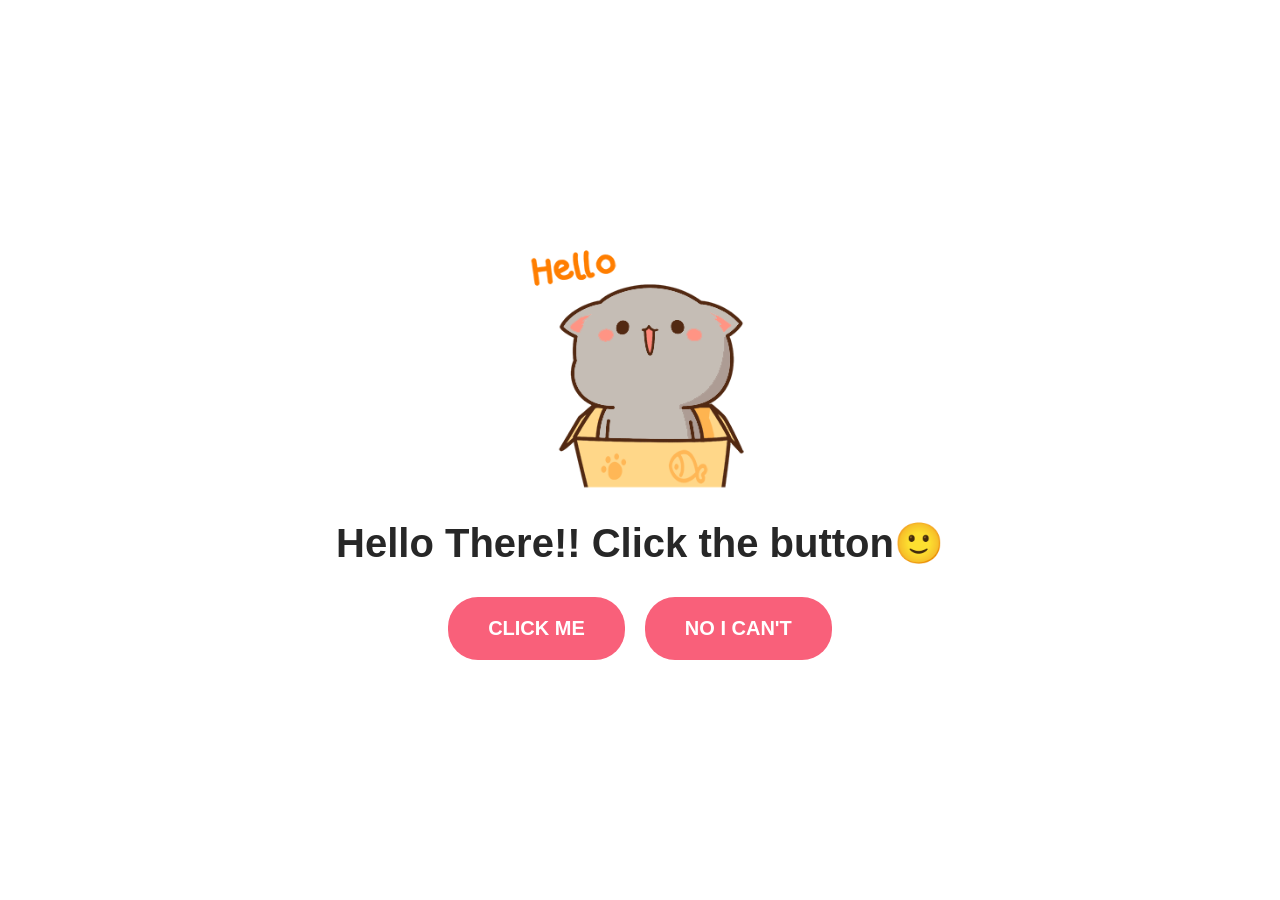
<file: index.html>
<html>

<head>
    <title>Hello Page</title>
    <link rel="stylesheet" href="css/style.css">
</head>

</html>

<body>
    <div class="wrapper">
        <div class="box">
            <div class="image-container">
                <img src="images/Hello.gif" alt="Hello-gif-image">
            </div>
            <h1>Hello There!! Click the button🙂</h1>
            <div class="button-container">
            <button onclick = "window.location.href='pages/Ask.html'">CLICK ME</button>
            <button onclick = "window.location.href='pages/No.html'">NO I CAN'T</button>

            </div>
        </div>
    </div>


</body>
</file>
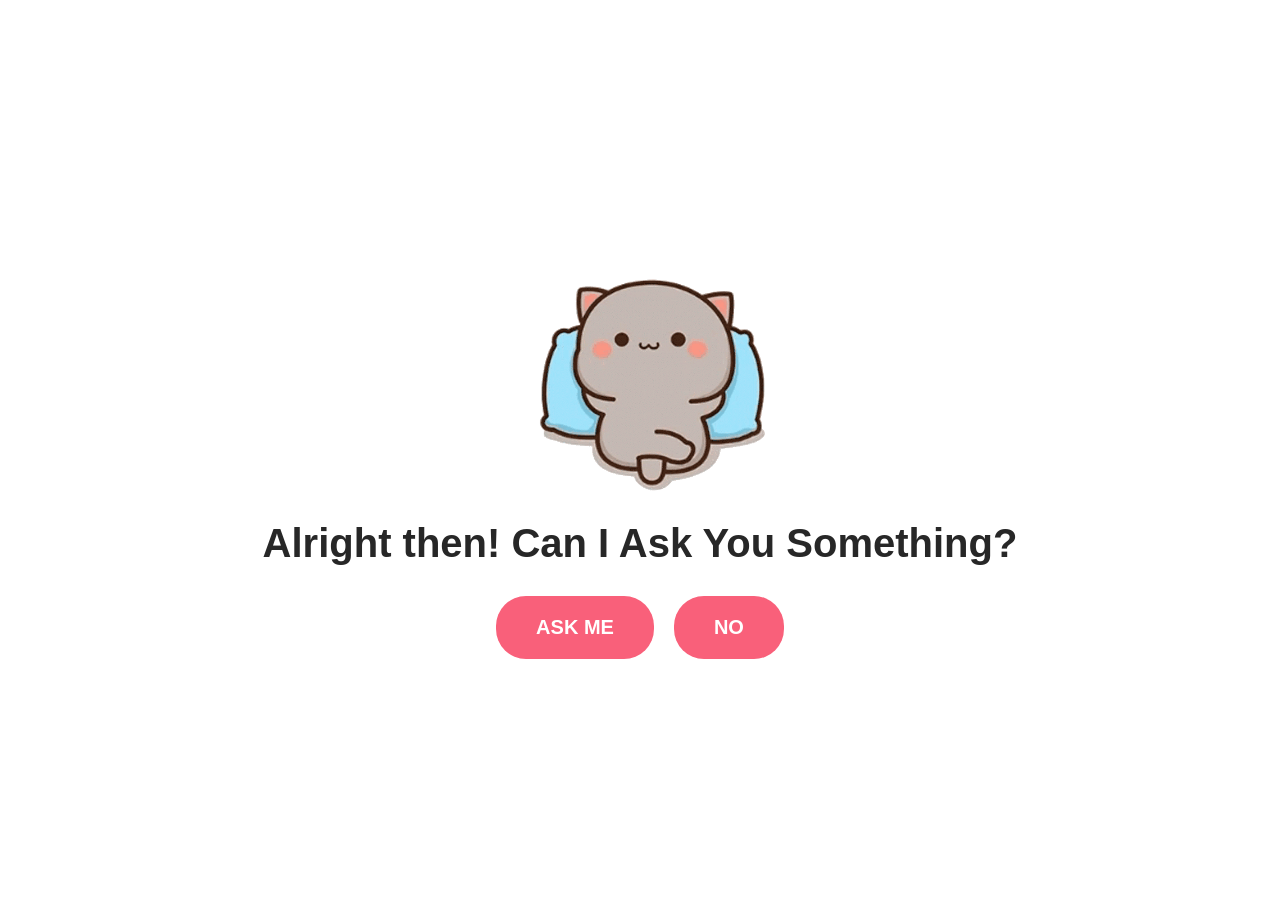
<file: pages/Ask.html>
<html>

<head>
    <title>ASK</title>
    <link rel="stylesheet" href="../css/style.css">
</head>

</html>

<body>
    <div class="wrapper">
        <div class="box">
            <div class="image-container">
                <img src="../images/ChillMochi.gif" alt="Hello-gif-image">
            </div>
            <h1>Alright then! Can I Ask You Something?</h1>
            <div class="button-container">
            <button onclick = "window.location.href='Invite.html'">ASK ME</button>
            <button onclick = "window.location.href='No.html'">NO</button>

            </div>
        </div>
    </div>


</body>
</file>
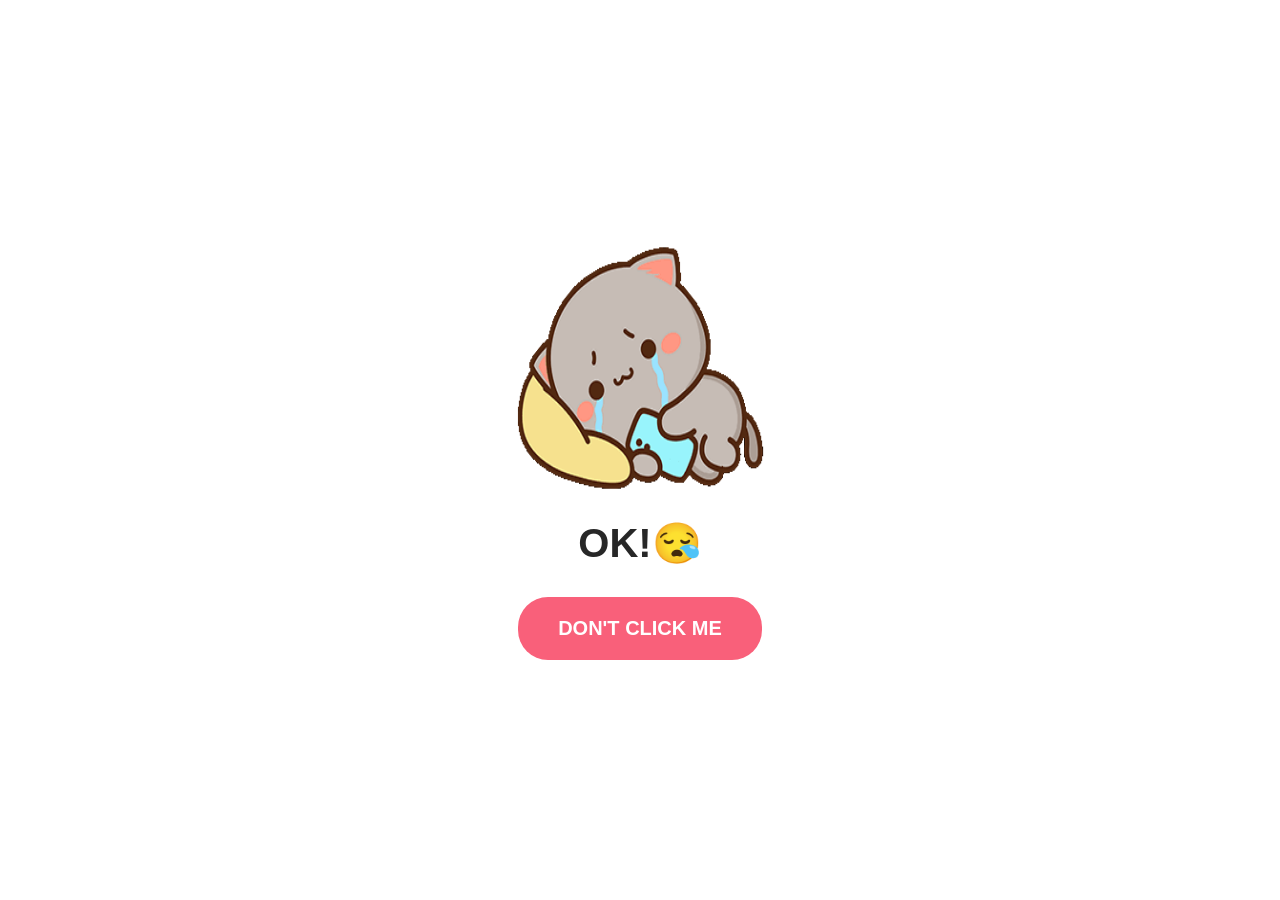
<file: pages/Bye.html>
<html>
    <head>
        <title>No????</title>
        <link rel="stylesheet" href="../css/style.css">
    </head>

    <body>
        <div class="wrapper">
        <div class="box">
            <div class="image-container">
                <img src="../images/SadMochi1.gif" alt="Hello-gif-image">
            </div>
            <h1>OK!😪</h1>
            <div class="button-container">
            <button onclick = "window.location.href='Ask.html'">DON'T CLICK ME</button>
        

            </div>
        </div>
    </div>

    </body>

</html>
</file>
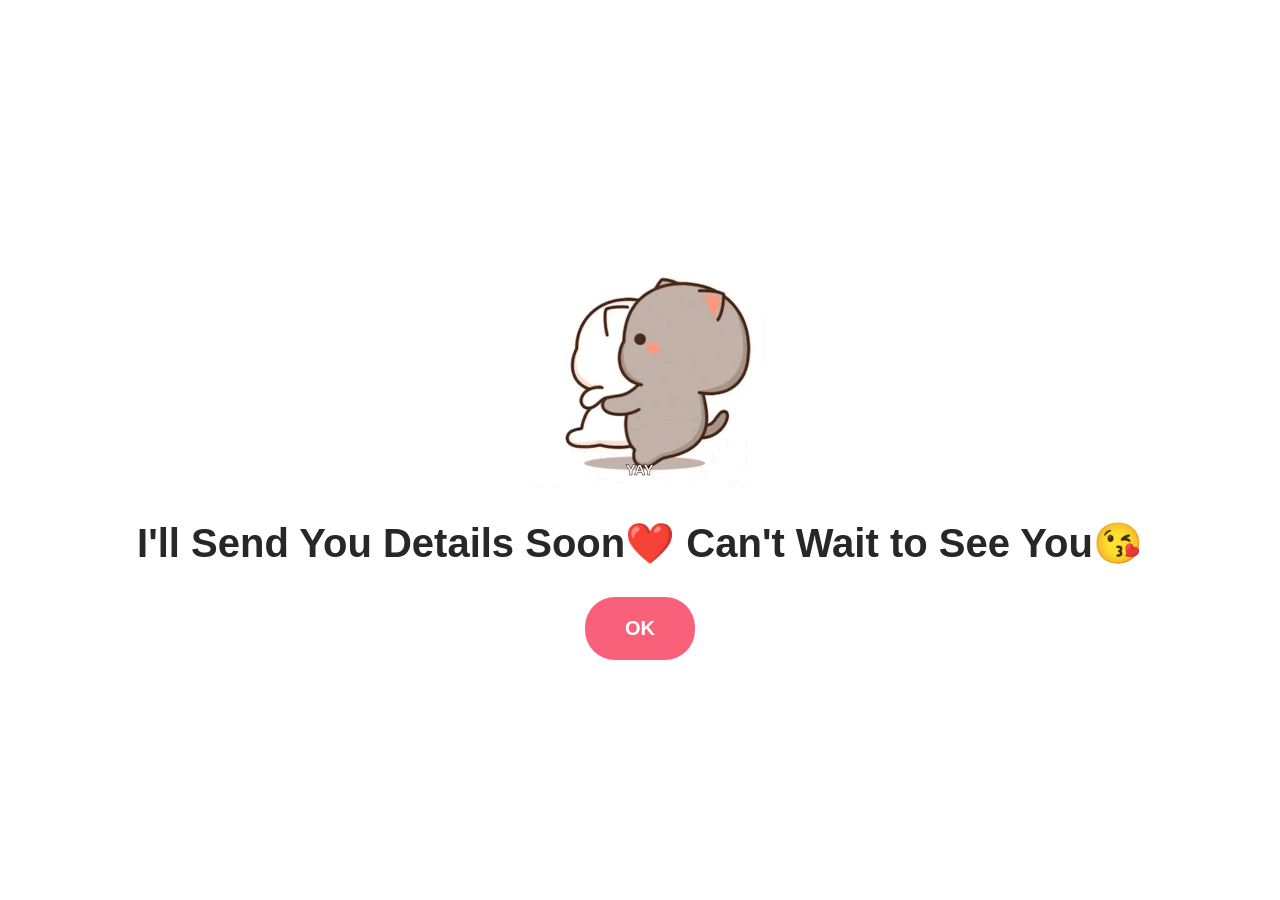
<file: pages/Date.html>
<html>
    <head>
        <title>Date Details</title>
        <link rel="stylesheet" href="../css/style.css">
        <link rel="stylesheet" href="../css/Animations.css">
    </head>

    <body data-animation = "manual">
        <div class="wrapper">
        <div class="box">
            <div class="image-container">
                <img src="../images/Yay.gif" alt="Hello-gif-image">
            </div>
            <h1>I'll Send You Details Soon❤️ Can't Wait to See You😘</h1>
            <div class="button-container">
            <button onclick="dropEmojis(Hearts)">OK</button>
            </div>

  
        </div>
    </div>

    <script src="../js/Animations.js"></script>
    </body>
</html>
</file>
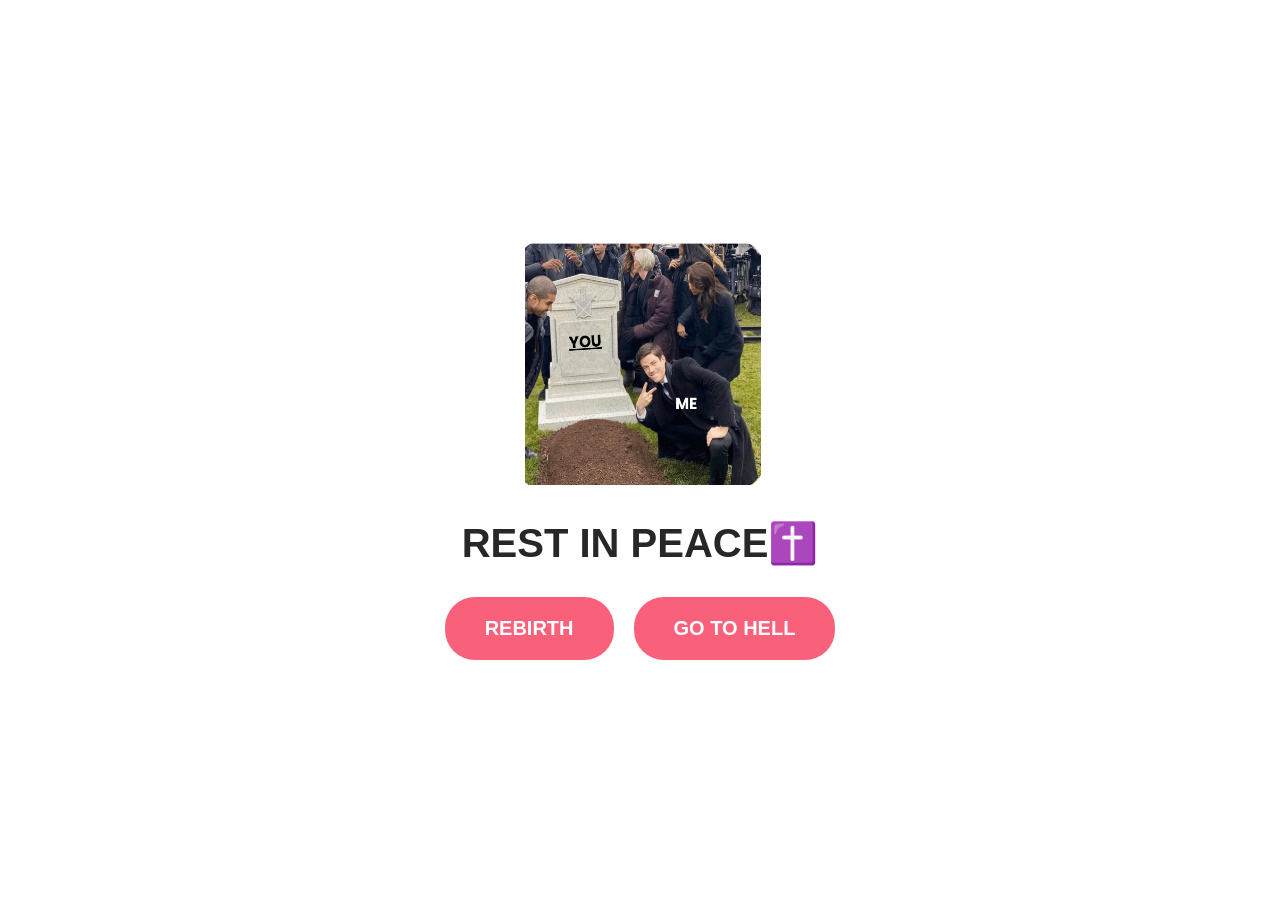
<file: pages/Die.html>
<html>
    <head>
        <title>Die</title>
        <link rel="stylesheet" href="../css/style.css">
    </head>

    <body>
        <div class="wrapper">
        <div class="box">
            <div class="image-container">
                <img src="../images/GraveMeme.png" alt="Hello-gif-image">
            </div>
            <h1>REST IN PEACE✝️</h1>
            <div class="button-container">
            <button onclick = "window.location.href='/'">REBIRTH</button>
            <button onclick = "window.location.href='Hell.html'">GO TO HELL</button>

            </div>

            
        </div>
    </div>
    </body>
</html>
</file>
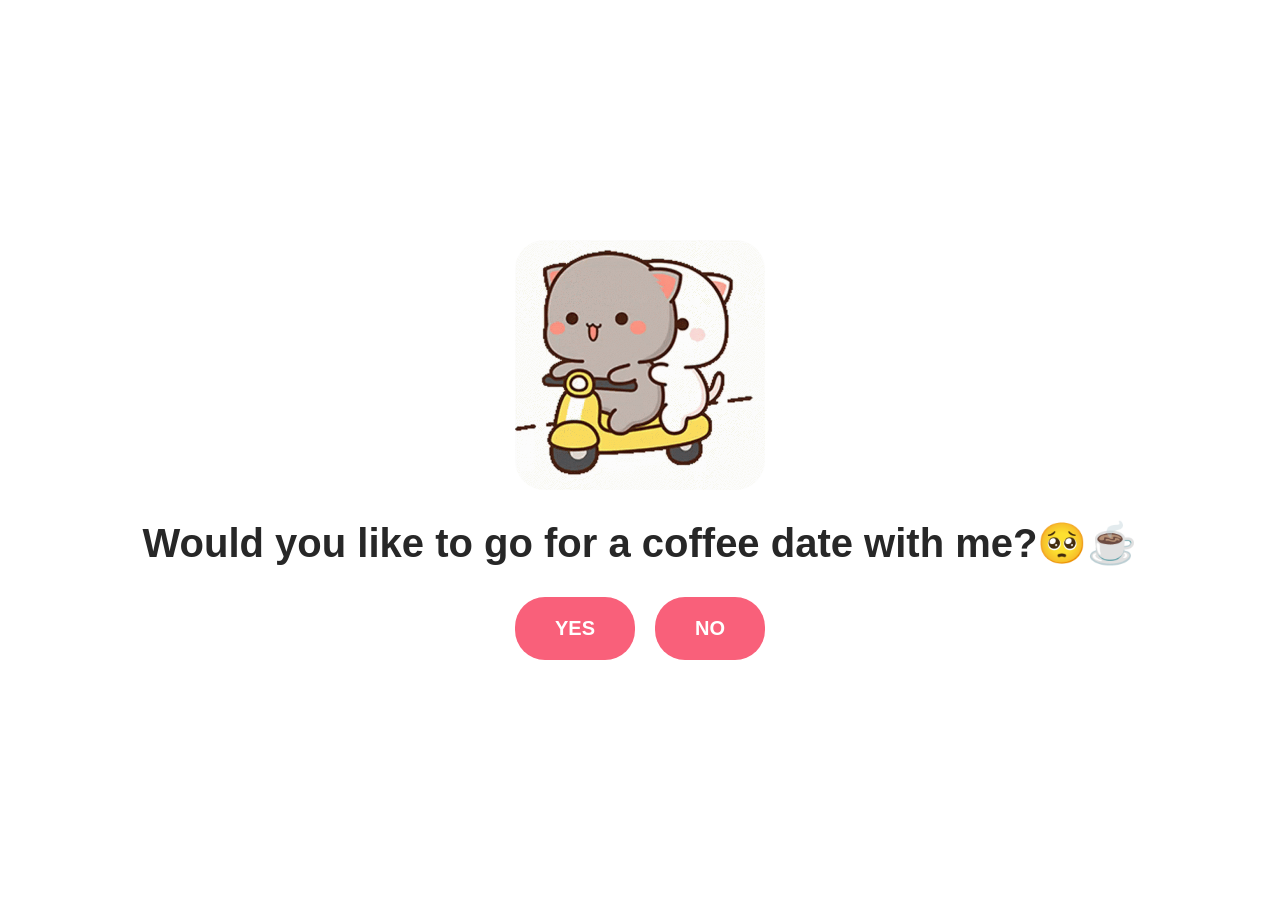
<file: pages/Invite.html>
<html>
    <head>
        <title>Invitation</title>
        <link rel="stylesheet" href="../css/style.css">
    </head>

    <body>
        <div class="wrapper">
        <div class="box">
            <div class="image-container">
                <img src="../images/BikeRide.gif" alt="Hello-gif-image">
            </div>
            <h1>Would you like to go for a coffee date with me?🥺☕</h1>
            <div class="button-container">
            <button onclick = "window.location.href='Yes.html'">YES</button>
            <button onclick = "window.location.href='Reject.html'" class="NoBtn">NO</button>

            </div>
        </div>
    </div>

    </body>

</html>
</file>
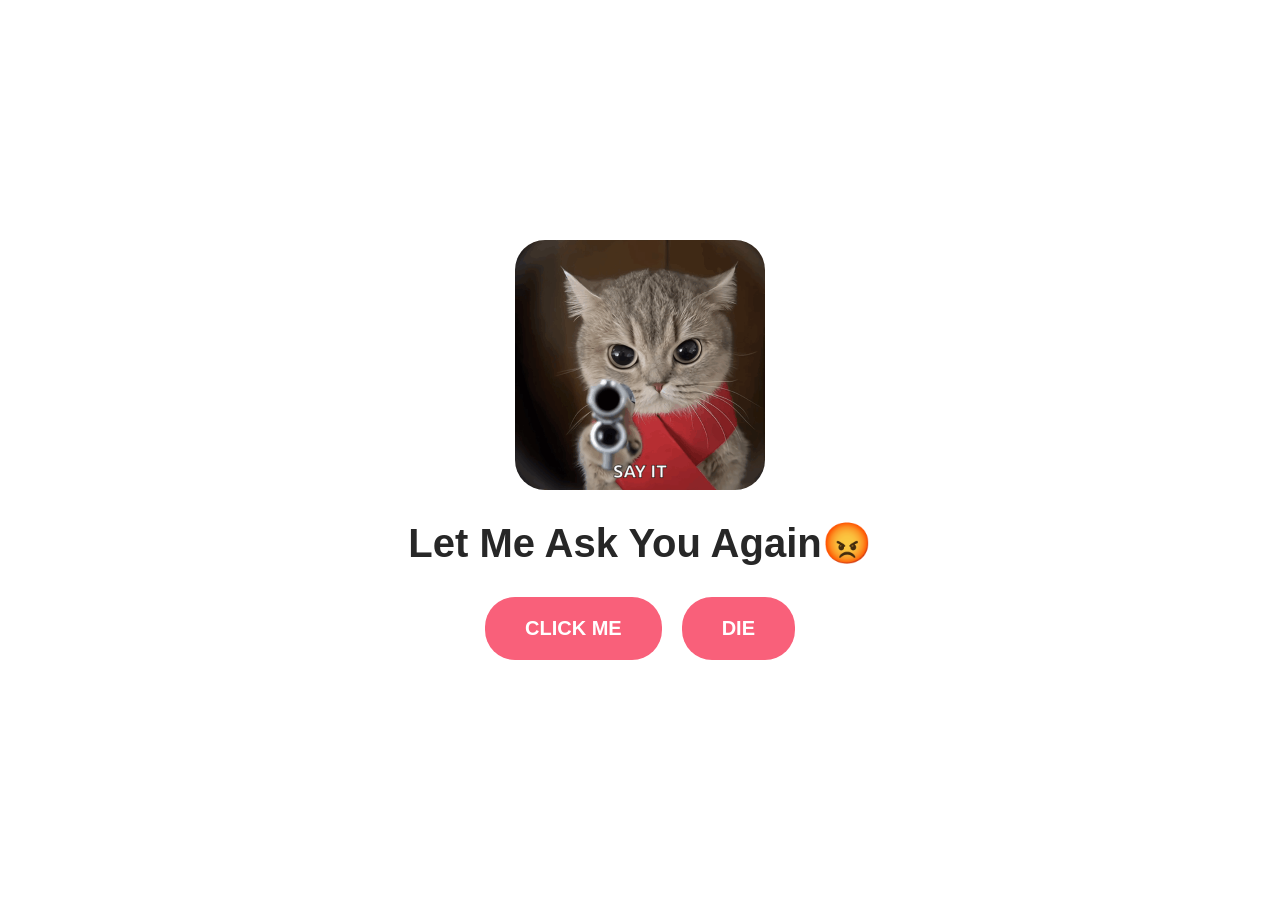
<file: pages/No.html>
<html>
    <head>
        <title>No????</title>
        <link rel="stylesheet" href="../css/style.css">
    </head>

    <body>
        <div class="wrapper">
        <div class="box">
            <div class="image-container">
                <img src="../images/Sayit.gif" alt="Hello-gif-image">
            </div>
            <h1>Let Me Ask You Again😡</h1>
            <div class="button-container">
            <button onclick = "window.location.href='Ask.html'">CLICK ME</button>
            <button onclick = "window.location.href='Die.html'">DIE</button>

            </div>
        </div>
    </div>

    </body>

</html>
</file>
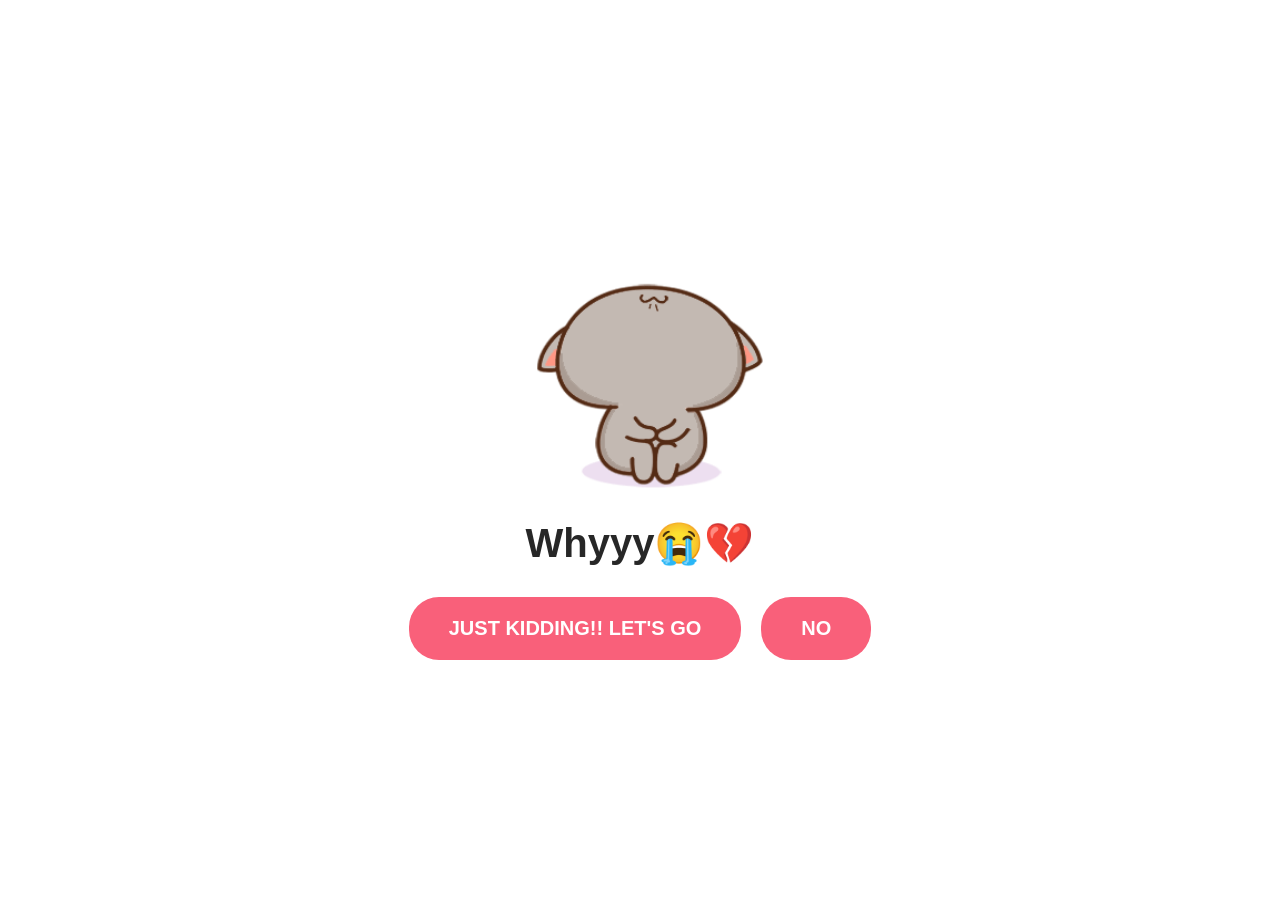
<file: pages/Reject.html>
<html>
    <head>
        <title>Rejection-Hurts</title>
        <link rel="stylesheet" href="../css/style.css">
    </head>

    <body>
        <div class="wrapper">
        <div class="box">
            <div class="image-container">
                <img src="../images/SadMochi.gif" alt="Hello-gif-image">
            </div>
            <h1>Whyyy😭💔</h1>
            <div class="button-container">
            <button onclick = "window.location.href='Yes.html'">JUST KIDDING!! LET'S GO</button>
            <button onclick = "window.location.href='Bye.html'">NO</button>

            </div>
        </div>
    </div>

    </body>

</html>
</file>
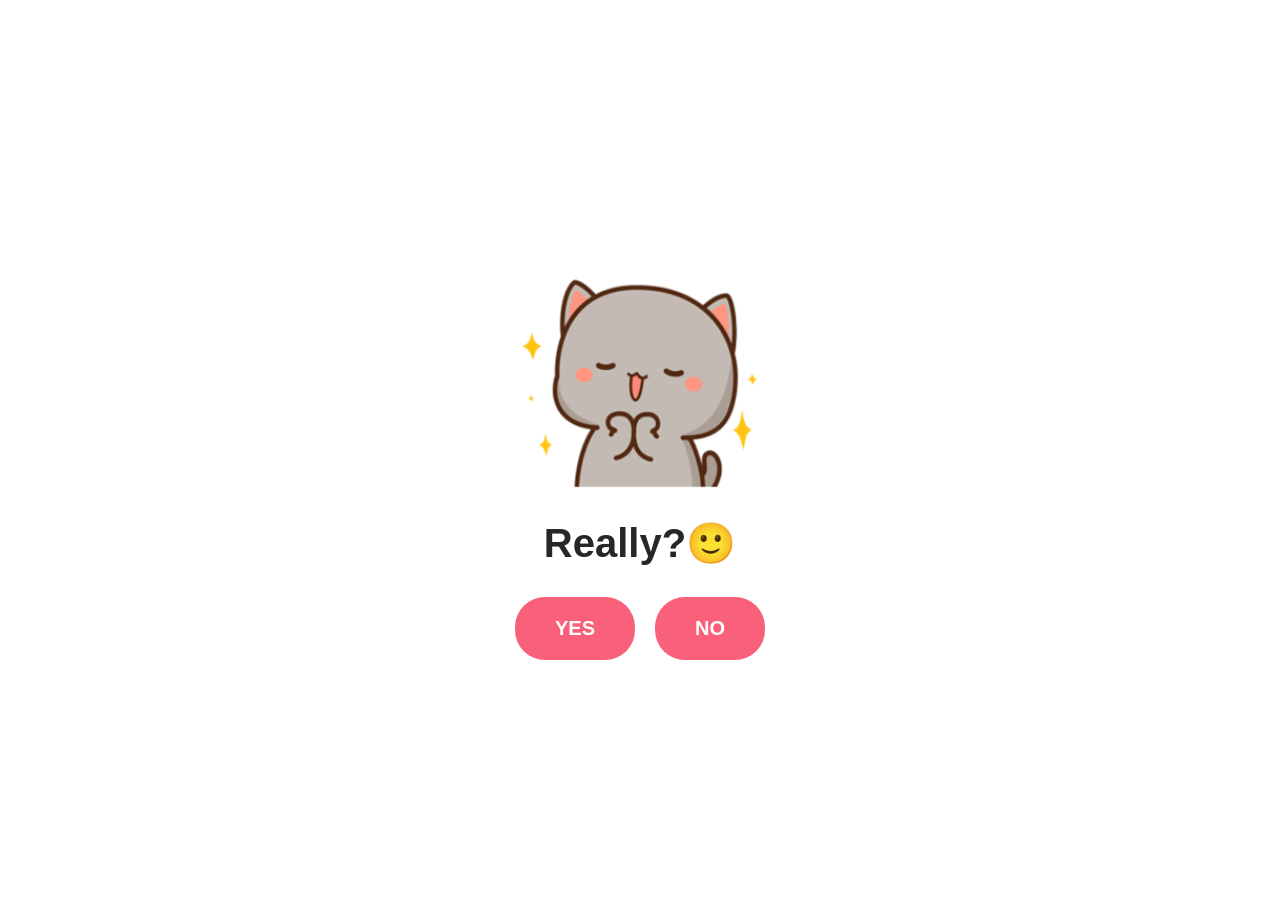
<file: pages/Yes.html>
<html>
    <head>
        <title>Yes</title>
        <link rel="stylesheet" href="../css/style.css">
    </head>

    <body>
        <div class="wrapper">
        <div class="box">
            <div class="image-container">
                <img src="../images/Happy.gif" alt="Hello-gif-image">
            </div>
            <h1>Really?🙂</h1>
            <div class="button-container">
            <button onclick = "window.location.href='Date.html'">YES</button>
            <button onclick = "window.location.href='Reject.html'">NO</button>

            </div>
        </div>
    </div>

    </body>

</html>
</file>
<file: css/style.css>
*{
    margin:0;
    padding:0;
}

.wrapper{
    display:flex;
    justify-content:center;
    align-items: center;
    height:100vh;
    margin:auto;
    
}

.image-container{
    display:flex;
    justify-content: center;
}

.image-container img{
    height:250px;
    width:250px;
    border-radius: 30px;
}



.box h1{
    font-size: auto;
    font-weight: bold;
    font-family: Arial, Helvetica, sans-serif;
    text-align:center;
    color:rgb(39, 39, 39);
    margin:30px;
    font-size: 40px;
}
.box button{
    padding:20px 40px 20px 40px;
    border:none;
    background-color: #f9607a;
    font-size: 20px;
    font-weight: bold;
    border-radius: 30px;
    color:white;
    font-family: Arial, Helvetica, sans-serif;
    transition: transform 0.5s ease;
}

.button-container{
    display:flex;
    justify-content: center;
    gap:20px;
}

.box button:hover{
    transform:scale(1.1)
}
</file>
<file: css/Animations.css>
.heart {
  position: fixed;
  pointer-events: none;
  z-index: 9999;
  animation: fall linear forwards;
}

@keyframes fall {
  0%   { transform: translateY(0) rotate(0deg); opacity: 1; }
  80%  { opacity: 1; }
  100% { transform: translateY(110vh) rotate(360deg); opacity: 0; }
}
</file>
